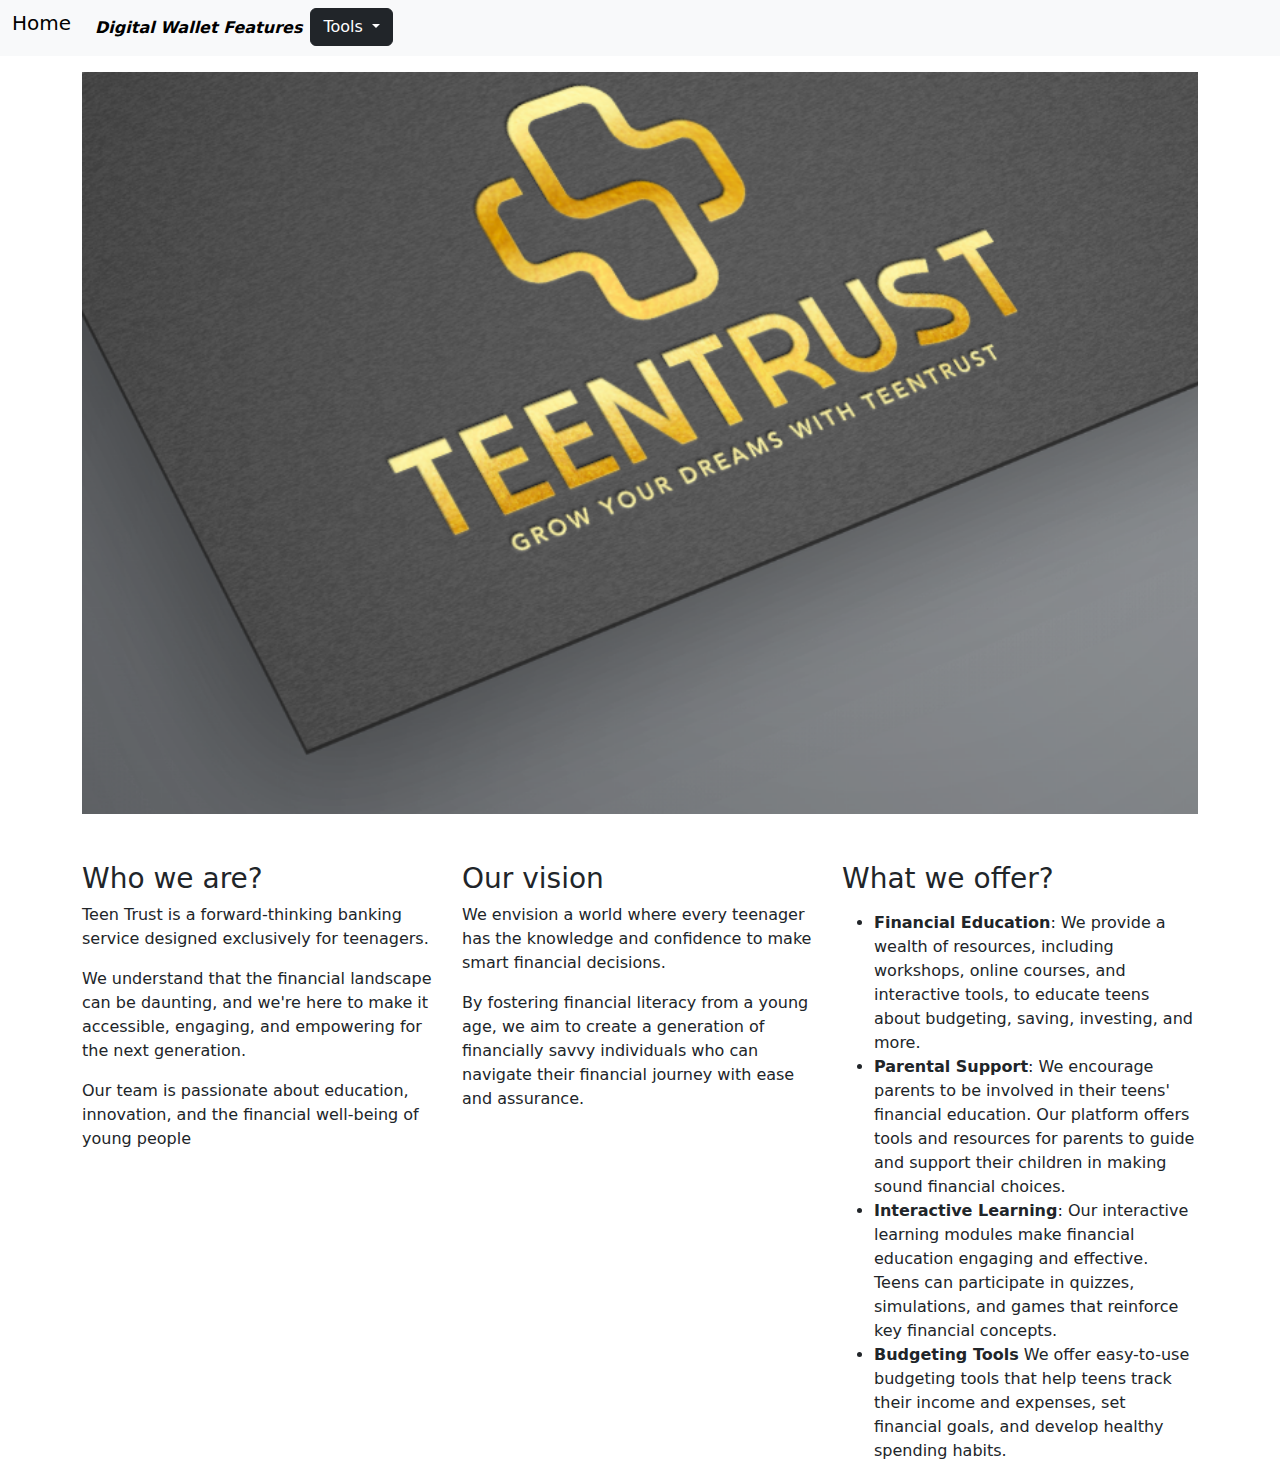
<file: index.html>
<!DOCTYPE html>
<html lang="en">
<head>
  <title>TeenTrust</title>
  <meta charset="utf-8">
  <meta name="viewport" content="width=device-width, initial-scale=1">
  <link href="https://cdn.jsdelivr.net/npm/bootstrap@5.3.3/dist/css/bootstrap.min.css" rel="stylesheet">
  <script src="https://cdn.jsdelivr.net/npm/bootstrap@5.3.3/dist/js/bootstrap.bundle.min.js"></script>
  <link href="styles.css" rel="stylesheet">
</head>
<body>

  <nav class="navbar navbar-expand-sm  text-light bg-light">
    <div class="container-fluid">
      <ul class="navbar-nav">
        <li class="nav-item">
        <a class="navbar-brand" href="index.html">Home</a>
        <button class="navbar-toggler" type="button" data-bs-toggle="collapse" data-bs-target="#collapsibleNavbar">
          <span class="navbar-toggler-icon"></span>
          </button>
        </li>
        <li class="nav-item">
          <a class="nav-link" href="digital wallet functionalities.html" id="digital_wallet"> Digital Wallet Features</a>
        </li>

  <div class="dropdown">
    <button type="button" class="btn btn-dark dropdown-toggle" data-bs-toggle="dropdown">
            Tools
    </button>
      <ul class="dropdown-menu">
            <li><a class="dropdown-item" href="education.html">Financial Education</a></li>
            <li><a class="dropdown-item" href="budgetingtool 1.html">Budgeting tools</a></li>
            <li><a class="dropdown-item" href="PControl 2.html">Parental Controls</a></li>
            <li><a class="dropdown-item" href="Interactive_Learning.html">Interactive learning</a></li>
            <li><hr class="dropdown-divider"></li>
            
          </ul>
        </div>
       
      </li>
    </ul>
  </div>
</nav>

<div class="container mt-3"> 
  <img src="Teen trust.png" class="mx-auto d-block" id="teen_trust">
</div>

<div class="container mt-5">
  <div class="row">
    <div class="col-sm-4">
      <h3>Who we are?</h3>
      <p>Teen Trust is a forward-thinking banking service designed exclusively for teenagers.</p>
      <p>We understand that the financial landscape can be daunting, and we're here to make it accessible, engaging, and empowering for the next generation.</p>
      <p>Our team is passionate about education, innovation, and the financial well-being of young people</p>
    </div>
    <div class="col-sm-4">
      <h3>Our vision</h3>
      <p>We envision a world where every teenager has the knowledge and confidence to make smart financial decisions.</p>
      <p> By fostering financial literacy from a young age, we aim to create a generation of financially savvy individuals who can navigate their financial journey with ease and assurance.</p>
    </div>
    <div class="col-sm-4">
      <h3>What we offer?</h3>        
      <p>
        <ul>
        <li><b>Financial Education</b>: We provide a wealth of resources, including workshops, online courses, and interactive tools, to educate teens about budgeting, saving, investing, and more.</li>
        
        <li><b>Parental Support</b>: We encourage parents to be involved in their teens' financial education. Our platform offers tools and resources for parents to guide and support their children in making sound financial choices.</li>
        
        <li><b>Interactive Learning</b>: Our interactive learning modules make financial education engaging and effective. Teens can participate in quizzes, simulations, and games that reinforce key financial concepts.</li>
        
        <li><b>Budgeting Tools</b> We offer easy-to-use budgeting tools that help teens track their income and expenses, set financial goals, and develop healthy spending habits.</li>
        </ul>
      </p>
       
    </div>
  </div>
</div>
</file>
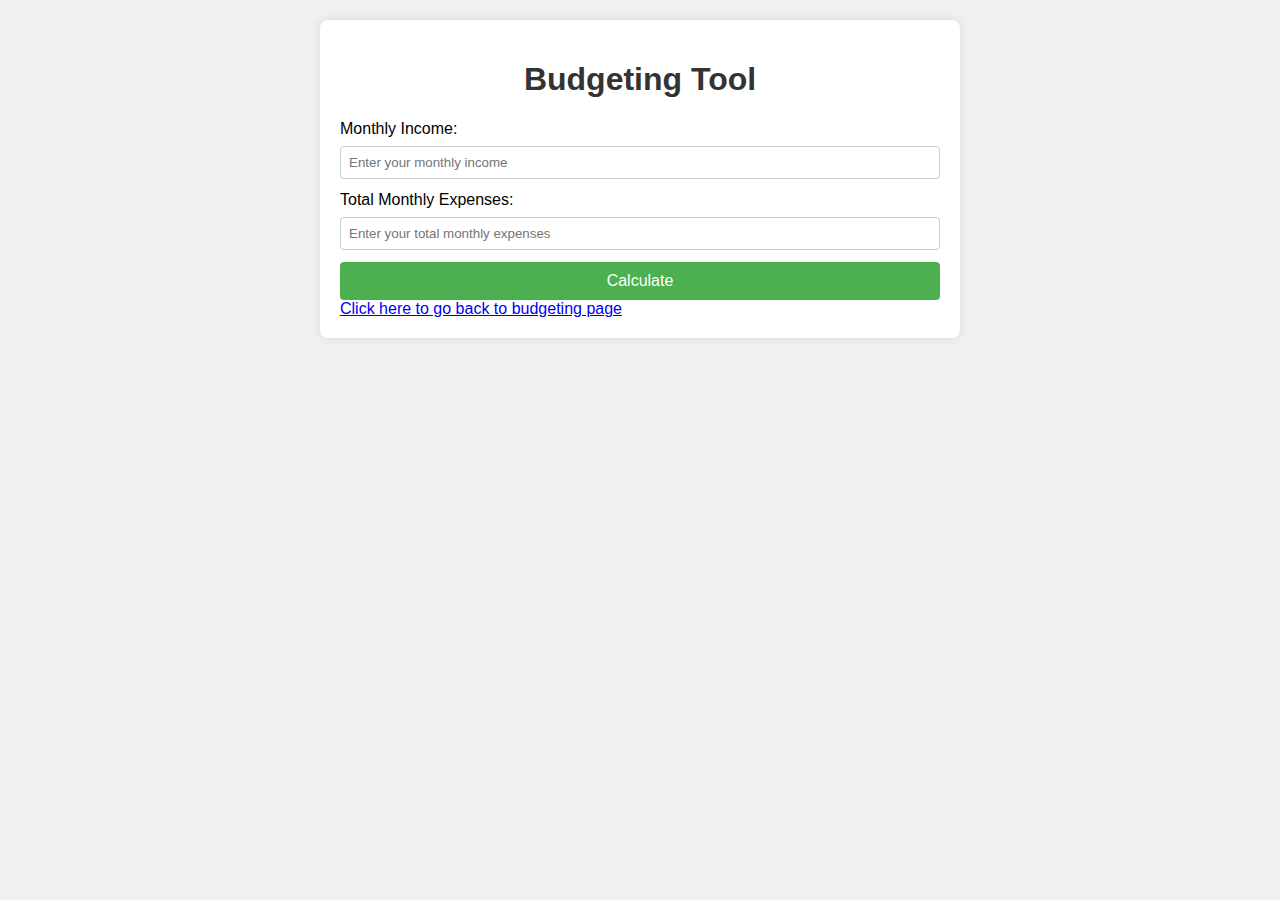
<file: budgetingtoolform.html>
<!DOCTYPE html>
<html lang="en">
    <head>
        <style>
            /* Basic styling for demo purposes */
            body {
                font-family: Arial, sans-serif;
                background-color: #f0f0f0;
                margin: 0;
                padding: 0;
            }
            .container {
                max-width: 600px;
                margin: 20px auto;
                background-color: #fff;
                padding: 20px;
                border-radius: 8px;
                box-shadow: 0 0 10px rgba(0,0,0,0.1);
            }
            h1, h2, h3 {
                color: #333;
                text-align: center;
            }
            label {
                display: block;
                margin-bottom: 8px;
            }
            input[type="text"], input[type="number"] {
                width: 100%;
                padding: 8px;
                margin-bottom: 12px;
                border: 1px solid #ccc;
                border-radius: 4px;
                box-sizing: border-box;
            }
            button {
                display: block;
                width: 100%;
                padding: 10px;
                background-color: #4CAF50;
                color: white;
                border: none;
                border-radius: 4px;
                cursor: pointer;
                font-size: 16px;
            }
            button:hover {
                background-color: #45a049;
            }
        </style>
    </head>
    <body>
        <div class="container">
            <header>
                <h1>Budgeting Tool</h1>
            </header>
            
            <form id="budgetForm">
                <label for="income">Monthly Income:</label>
                <input type="text" id="income" name="income" placeholder="Enter your monthly income" required>
                
                <label for="expenses">Total Monthly Expenses:</label>
                <input type="text" id="expenses" name="expenses" placeholder="Enter your total monthly expenses" required>
                
                <button type="submit">Calculate</button>
            </form>
            <a href="budgetingtool 1.html">Click here to go back to budgeting page</a>
            
            <div id="result" class="result">
            </div>
        </div>

    <script>
        document.getElementById('budgetForm').addEventListener('submit', function(event) {
            event.preventDefault();

            var income = parseFloat(document.getElementById('income').value);
            var expenses = parseFloat(document.getElementById('expenses').value);

            var difference = income - expenses;

            var resultElement = document.getElementById('result');
            resultElement.innerHTML = '<h2>Budget Calculation Result</h2>' +
                                      '<p>Monthly Income: $' + income.toFixed(2) + '</p>' +
                                      '<p>Total Monthly Expenses: $' + expenses.toFixed(2) + '</p>' +
                                      '<p><strong>Budget Surplus/Deficit: $' + difference.toFixed(2) + '</strong></p>';
        });
    </script>

    </body>
</html>
</file>
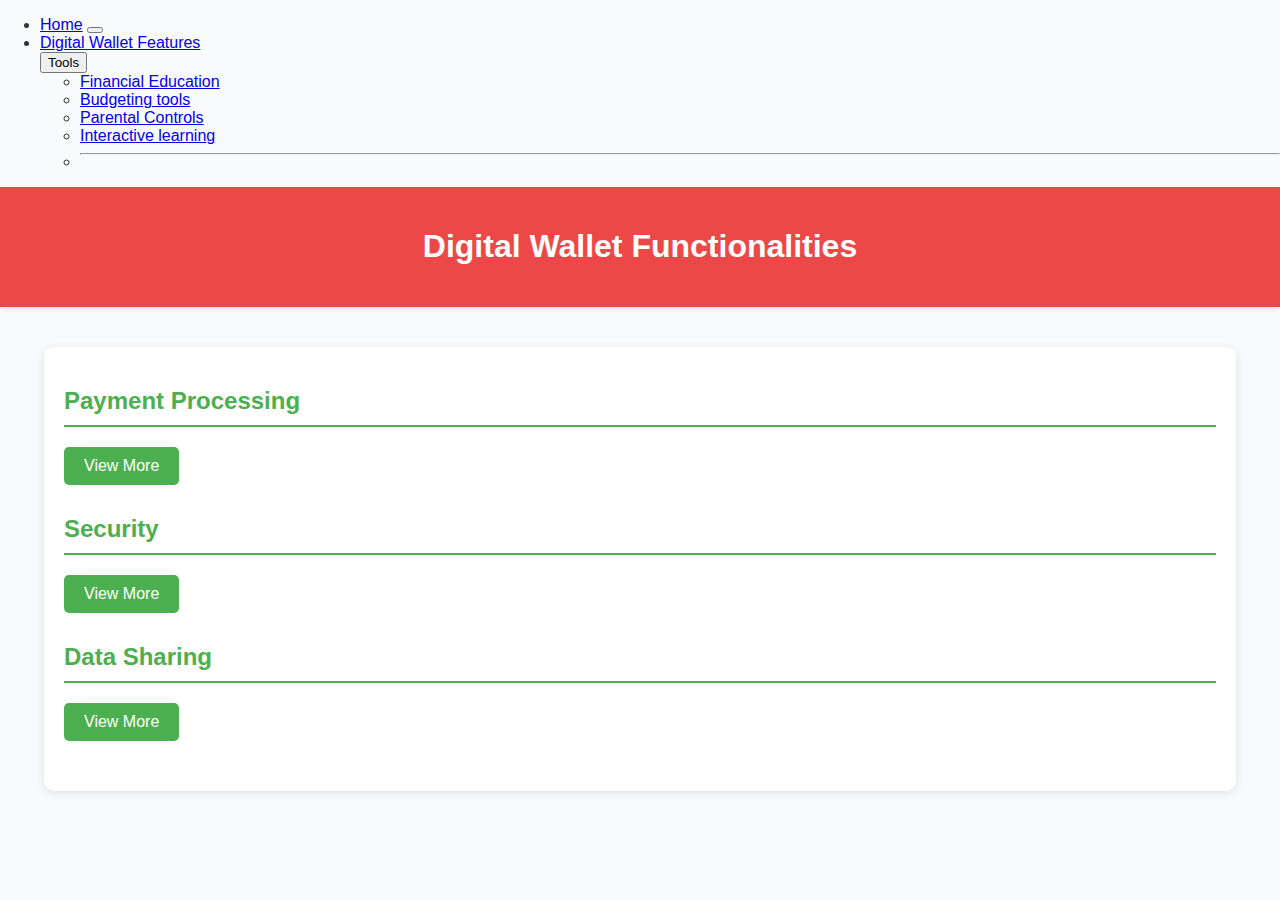
<file: digital wallet functionalities.html>
<!DOCTYPE html>
<html lang="en">
<head>
    <meta charset="UTF-8">
    <meta name="viewport" content="width=device-width, initial-scale=1.0">
    <title>Digital Wallet Functionalities</title>
    <style>
        body {
            font-family: 'Segoe UI', Tahoma, Geneva, Verdana, sans-serif;
            margin: 0;
            padding: 0;
            background-color: #f9fafb;
            color: #333;
        }
        header {
            background-color: #e91212c4;
            color: #fff;
            padding: 20px 0;
            text-align: center;
            box-shadow: 0 2px 4px rgba(0, 0, 0, 0.1);
        }
        .container {
            width: 90%;
            max-width: 1200px;
            margin: 40px auto;
            padding: 20px;
            background-color: #fff;
            box-shadow: 0 2px 10px rgba(0, 0, 0, 0.1);
            border-radius: 10px;
        }
        .section {
            margin-bottom: 30px;
        }
        h2 {
            color: #4CAF50;
            border-bottom: 2px solid #4CAF50;
            padding-bottom: 10px;
            margin-bottom: 20px;
        }
        .section h3 {
            color: #555;
            margin-bottom: 10px;
            font-size: 1.2em;
        }
        .functionality-container {
            display: none;
        }
        .functionality {
            margin-bottom: 20px;
        }
        .functionality p {
            margin: 0;
            line-height: 1.6;
            background: #f1f1f1;
            padding: 15px;
            border-radius: 8px;
        }
        .view-more-btn {
            background-color: #4CAF50;
            color: #fff;
            border: none;
            padding: 10px 20px;
            cursor: pointer;
            border-radius: 5px;
            font-size: 1em;
        }
        .view-more-btn:hover {
            background-color: #45a049;
        }
    </style>
    <script>
        function toggleSection(sectionId) {
            const section = document.getElementById(sectionId);
            section.style.display = section.style.display === 'block' ? 'none' : 'block';
        }
    </script>
</head>
<body>
    <nav class="navbar navbar-expand-sm  text-light bg-light">
        <div class="container-fluid">
          <ul class="navbar-nav">
            <li class="nav-item">
            <a class="navbar-brand" href="index.html">Home</a>
            <button class="navbar-toggler" type="button" data-bs-toggle="collapse" data-bs-target="#collapsibleNavbar">
              <span class="navbar-toggler-icon"></span>
              </button>
            </li>
            <li class="nav-item">
              <a class="nav-link" href="digital wallet functionalities.html" id="digital_wallet"> Digital Wallet Features</a>
            </li>
    
      <div class="dropdown">
        <button type="button" class="btn btn-dark dropdown-toggle" data-bs-toggle="dropdown">
                Tools
        </button>
          <ul class="dropdown-menu">
                <li><a class="dropdown-item" href="education.html">Financial Education</a></li>
                <li><a class="dropdown-item" href="budgetingtool 1.html">Budgeting tools</a></li>
                <li><a class="dropdown-item" href="PControl 2.html">Parental Controls</a></li>
                <li><a class="dropdown-item" href="Interactive_Learning.html">Interactive learning</a></li>
                <li><hr class="dropdown-divider"></li>
                
              </ul>
            </div>
           
          </li>
        </ul>
      </div>
    </nav>
    <header>
        <h1>Digital Wallet Functionalities</h1>
    </header>
    <div class="container">
        <div class="section" id="payment-processing">
            <h2>Payment Processing</h2>
            <button class="view-more-btn" onclick="toggleSection('payment-processing-details')">View More</button>
            <div id="payment-processing-details" class="functionality-container">
                <div class="functionality">
                    <h3>Storage of Payment Information</h3>
                    <p>Digital wallets store users' payment information securely, including credit/debit card details, bank account information, and sometimes cryptocurrency addresses.</p>
                </div>
                <div class="functionality">
                    <h3>Transaction Authorization</h3>
                    <p>Wallets authenticate transactions using passwords, PINs, biometrics, or two-factor authentication (2FA).</p>
                </div>
                <div class="functionality">
                    <h3>Payment Gateway Integration</h3>
                    <p>They integrate with payment gateways to facilitate transactions between the user's wallet and the merchant's account.</p>
                </div>
                <div class="functionality">
                    <h3>Transaction Confirmation</h3>
                    <p>After processing the payment, the wallet sends a confirmation to both the user and the merchant.</p>
                </div>
            </div>
        </div>
        <div class="section" id="security">
            <h2>Security</h2>
            <button class="view-more-btn" onclick="toggleSection('security-details')">View More</button>
            <div id="security-details" class="functionality-container">
                <div class="functionality">
                    <h3>Encryption</h3>
                    <p>Wallets use encryption to protect sensitive information during transmission and storage.</p>
                </div>
                <div class="functionality">
                    <h3>Authentication</h3>
                    <p>Strong authentication methods, including multi-factor authentication (MFA) and biometric verification, ensure only authorized users can access the wallet.</p>
                </div>
                <div class="functionality">
                    <h3>Tokenization</h3>
                    <p>Wallets use tokenization during transactions to reduce the risk of data breaches.</p>
                </div>
                <div class="functionality">
                    <h3>Fraud Detection</h3>
                    <p>Advanced algorithms and machine learning monitor transactions for suspicious activity and flag potential fraud.</p>
                </div>
            </div>
        </div>
        <div class="section" id="data-sharing">
            <h2>Data Sharing</h2>
            <button class="view-more-btn" onclick="toggleSection('data-sharing-details')">View More</button>
            <div id="data-sharing-details" class="functionality-container">
                <div class="functionality">
                    <h3>User Consent</h3>
                    <p>Users control their data and must consent to sharing it with third parties.</p>
                </div>
                <div class="functionality">
                    <h3>APIs</h3>
                    <p>Wallets use APIs to share data with other applications and services, allowing seamless integration.</p>
                </div>
                <div class="functionality">
                    <h3>Privacy Controls</h3>
                    <p>Users can manage privacy settings, deciding what data to share and with whom.</p>
                </div>
            </div>
        </div>
    </div>
</body>
</html>
</file>
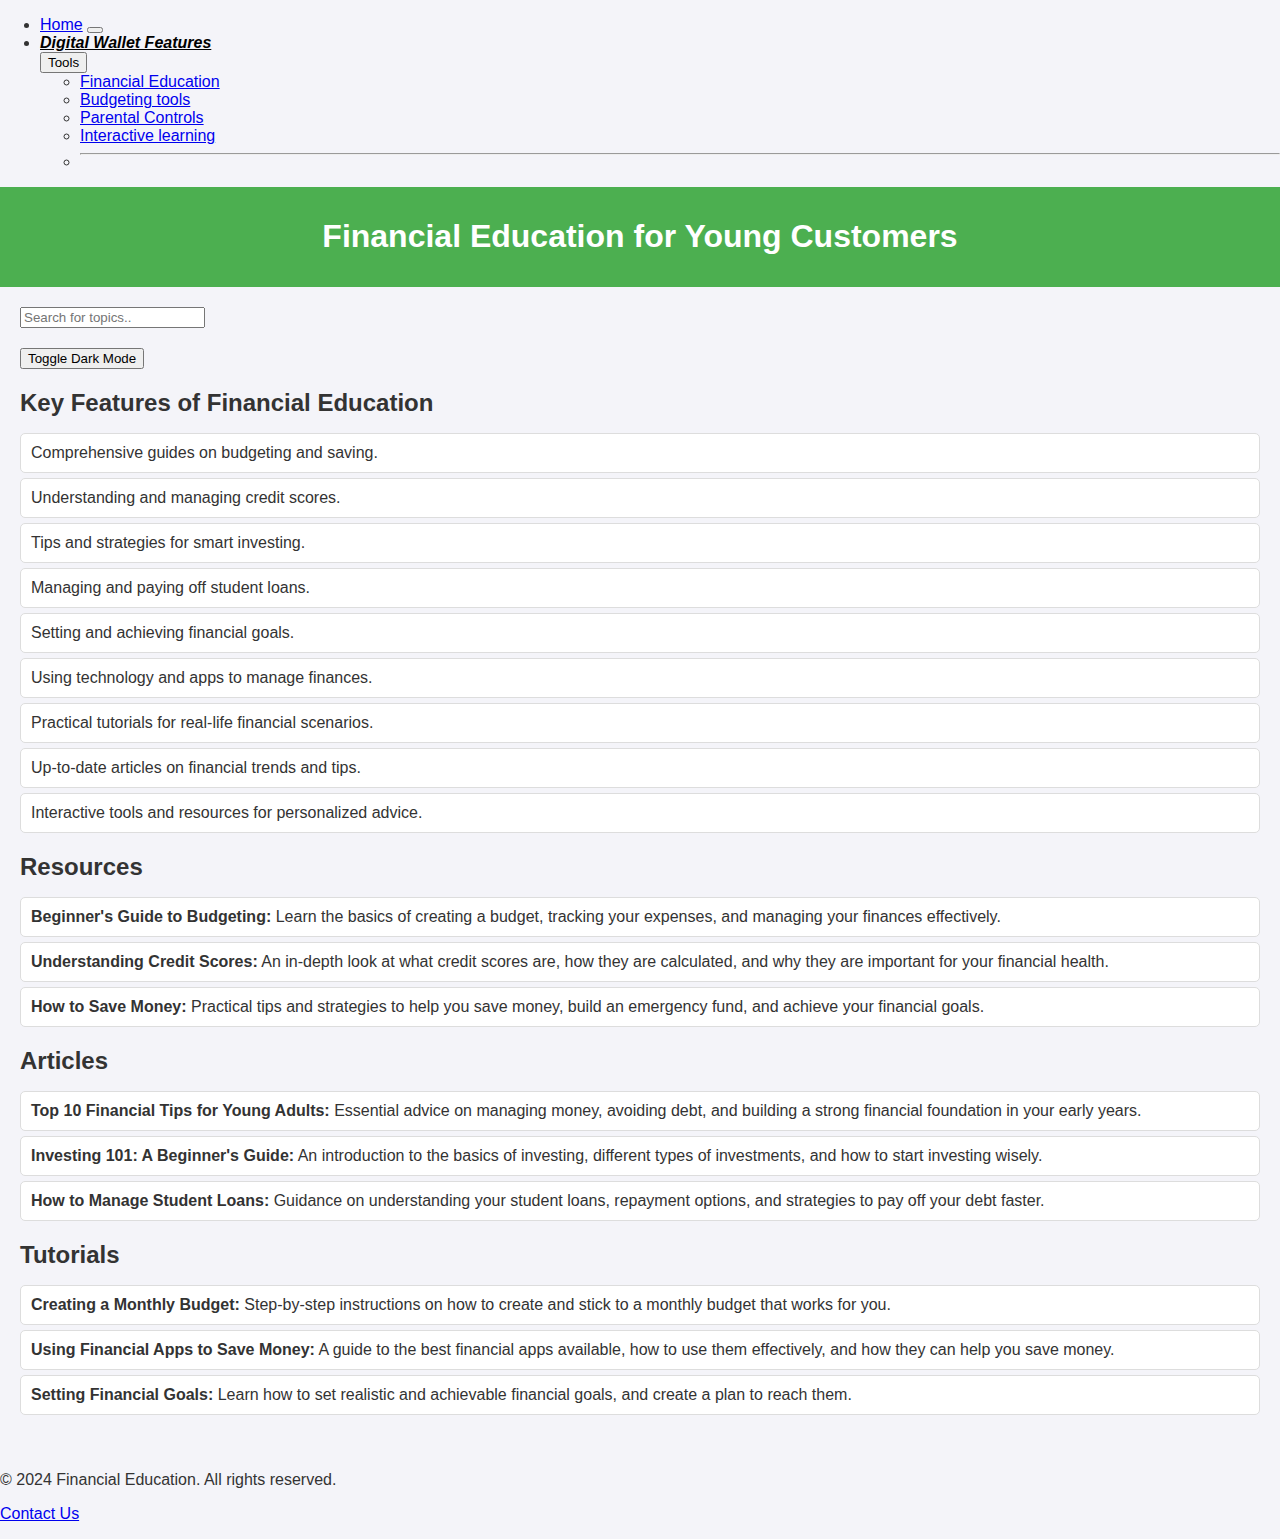
<file: education.html>
<!DOCTYPE html>
<html lang="en">
<head>
    <meta charset="UTF-8">
    <meta name="viewport" content="width=device-width, initial-scale=1.0">
    <title>Financial Education for Young Customers</title>
    <link rel="stylesheet" href="styles.css">
    <style>
        body {
            font-family: Arial, sans-serif;
            background-color: #f4f4f9;
            color: #333;
            margin: 0;
            padding: 0;
            transition: background-color 0.3s, color 0.3s;
        }
        header {
            background-color: #4CAF50;
            color: white;
            padding: 10px 0;
            text-align: center;
        }
        .container {
            padding: 20px;
        }
        .section-title {
            font-size: 24px;
            margin-bottom: 10px;
            cursor: pointer;
        }
        .resources, .articles, .tutorials, .key-features {
            margin-bottom: 20px;
        }
        .resources ul, .articles ul, .tutorials ul, .key-features ul {
            list-style-type: none;
            padding: 0;
        }
        .resources li, .articles li, .tutorials li, .key-features li {
            background: white;
            margin: 5px 0;
            padding: 10px;
            border: 1px solid #ddd;
            border-radius: 5px;
            transition: background-color 0.3s, color 0.3s;
        }
        .search-bar {
            margin-bottom: 20px;
        }
        .dark-mode-toggle {
            margin-bottom: 20px;
        }
        .tooltip {
            position: relative;
            display: inline-block;
            cursor: pointer;
        }
        .tooltip .tooltiptext {
            visibility: hidden;
            width: 120px;
            background-color: black;
            color: #fff;
            text-align: center;
            border-radius: 5px;
            padding: 5px 0;
            position: absolute;
            z-index: 1;
            bottom: 125%; 
            left: 50%;
            margin-left: -60px;
            opacity: 0;
            transition: opacity 0.3s;
        }
        .tooltip:hover .tooltiptext {
            visibility: visible;
            opacity: 1;
        }
        .active-section {
            background-color: #e0f7fa;
        }
        .dark-mode {
            background-color: #333;
            color: #fff;
        }
        .dark-mode header {
            background-color: #333;
        }
        .dark-mode .resources li, 
        .dark-mode .articles li, 
        .dark-mode .tutorials li, 
        .dark-mode .key-features li {
            background: #555;
            color: #fff;
            border-color: #444;
        }
    </style>
    <script>
        function toggleVisibility(id) {
            var section = document.getElementById(id);
            if (section.style.display === "none") {
                section.style.display = "block";
            } else {
                section.style.display = "none";
            }
        }

        function searchContent() {
            var input, filter, ul, li, i, txtValue;
            input = document.getElementById('searchInput');
            filter = input.value.toUpperCase();
            ul = document.querySelectorAll('ul');
            ul.forEach(function(list) {
                li = list.getElementsByTagName('li');
                for (i = 0; i < li.length; i++) {
                    txtValue = li[i].textContent || li[i].innerText;
                    if (txtValue.toUpperCase().indexOf(filter) > -1) {
                        li[i].style.display = "";
                    } else {
                        li[i].style.display = "none";
                    }
                }
            });
        }

        function toggleDarkMode() {
            var body = document.body;
            body.classList.toggle('dark-mode');
        }

        function highlightSection(id) {
            var sections = document.querySelectorAll('section');
            sections.forEach(function(section) {
                section.classList.remove('active-section');
            });
            document.getElementById(id).parentElement.classList.add('active-section');
        }

        document.addEventListener('DOMContentLoaded', (event) => {
            var titles = document.querySelectorAll('.section-title');
            titles.forEach(function(title) {
                title.addEventListener('click', function() {
                    highlightSection(title.getAttribute('onclick').split('\'')[1]);
                });
            });
        });
    </script>
</head>
<body>
    <nav class="navbar navbar-expand-sm  text-light bg-light">
        <div class="container-fluid">
          <ul class="navbar-nav">
            <li class="nav-item">
            <a class="navbar-brand" href="index.html">Home</a>
            <button class="navbar-toggler" type="button" data-bs-toggle="collapse" data-bs-target="#collapsibleNavbar">
              <span class="navbar-toggler-icon"></span>
              </button>
            </li>
            <li class="nav-item">
              <a class="nav-link" href="digital wallet functionalities.html" id="digital_wallet"> Digital Wallet Features</a>
            </li>
    
      <div class="dropdown">
        <button type="button" class="btn btn-dark dropdown-toggle" data-bs-toggle="dropdown">
                Tools
        </button>
          <ul class="dropdown-menu">
                <li><a class="dropdown-item" href="education.html">Financial Education</a></li>
                <li><a class="dropdown-item" href="budgetingtool 1.html">Budgeting tools</a></li>
                <li><a class="dropdown-item" href="PControl 2.html">Parental Controls</a></li>
                <li><a class="dropdown-item" href="Interactive_Learning.html">Interactive learning</a></li>
                <li><hr class="dropdown-divider"></li>
                
              </ul>
            </div>
           
          </li>
        </ul>
      </div>
    </nav>
    <header>
        <h1>Financial Education for Young Customers</h1>
    </header>
    <div class="container">
        <div class="search-bar">
            <input type="text" id="searchInput" onkeyup="searchContent()" placeholder="Search for topics..">
        </div>
        <div class="dark-mode-toggle">
            <button onclick="toggleDarkMode()">Toggle Dark Mode</button>
        </div>
        <section class="key-features">
            <h2 class="section-title" onclick="toggleVisibility('key-features-list')">Key Features of Financial Education</h2>
            <ul id="key-features-list">
                <li>Comprehensive guides on budgeting and saving.</li>
                <li>Understanding and managing credit scores.</li>
                <li>Tips and strategies for smart investing.</li>
                <li>Managing and paying off student loans.</li>
                <li>Setting and achieving financial goals.</li>
                <li>Using technology and apps to manage finances.</li>
                <li>Practical tutorials for real-life financial scenarios.</li>
                <li>Up-to-date articles on financial trends and tips.</li>
                <li>Interactive tools and resources for personalized advice.</li>
            </ul>
        </section>
        <section class="resources">
            <h2 class="section-title" onclick="toggleVisibility('resources-list')">Resources</h2>
            <ul id="resources-list">
                <li><strong>Beginner's Guide to Budgeting:</strong> Learn the basics of creating a budget, tracking your expenses, and managing your finances effectively.</li>
                <li><strong>Understanding Credit Scores:</strong> An in-depth look at what credit scores are, how they are calculated, and why they are important for your financial health.</li>
                <li><strong>How to Save Money:</strong> Practical tips and strategies to help you save money, build an emergency fund, and achieve your financial goals.</li>
            </ul>
        </section>
        <section class="articles">
            <h2 class="section-title" onclick="toggleVisibility('articles-list')">Articles</h2>
            <ul id="articles-list">
                <li><strong>Top 10 Financial Tips for Young Adults:</strong> Essential advice on managing money, avoiding debt, and building a strong financial foundation in your early years.</li>
                <li><strong>Investing 101: A Beginner's Guide:</strong> An introduction to the basics of investing, different types of investments, and how to start investing wisely.</li>
                <li><strong>How to Manage Student Loans:</strong> Guidance on understanding your student loans, repayment options, and strategies to pay off your debt faster.</li>
            </ul>
        </section>
        <section class="tutorials">
            <h2 class="section-title" onclick="toggleVisibility('tutorials-list')">Tutorials</h2>
            <ul id="tutorials-list">
                <li><strong>Creating a Monthly Budget:</strong> Step-by-step instructions on how to create and stick to a monthly budget that works for you.</li>
                <li><strong>Using Financial Apps to Save Money:</strong> A guide to the best financial apps available, how to use them effectively, and how they can help you save money.</li>
                <li><strong>Setting Financial Goals:</strong> Learn how to set realistic and achievable financial goals, and create a plan to reach them.</li>
            </ul>
        </section>
    </div>
    <footer>
        <p>© 2024 Financial Education. All rights reserved.</p>
        <p><a href="#contact">Contact Us</a></p>
    </footer>
</body>
</html>
</file>
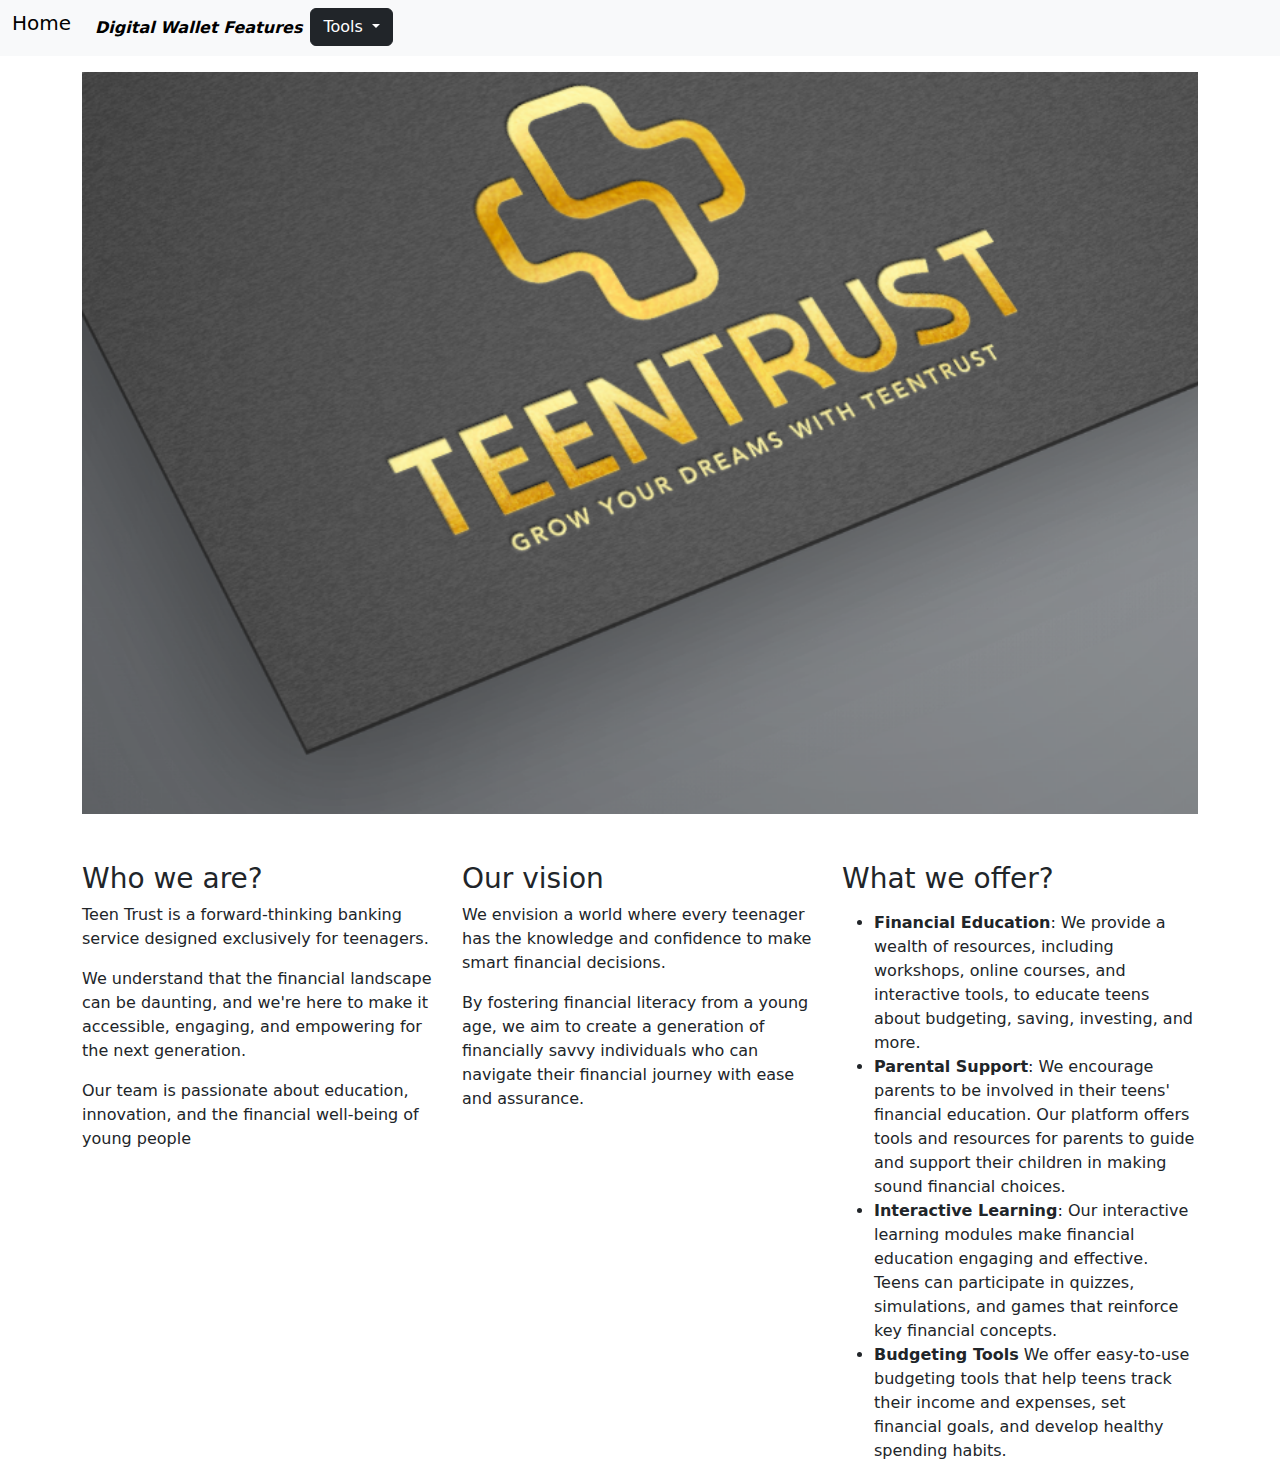
<file: home.html>
<!DOCTYPE html>
<html lang="en">
<head>
  <title>TeenTrust</title>
  <meta charset="utf-8">
  <meta name="viewport" content="width=device-width, initial-scale=1">
  <link href="https://cdn.jsdelivr.net/npm/bootstrap@5.3.3/dist/css/bootstrap.min.css" rel="stylesheet">
  <script src="https://cdn.jsdelivr.net/npm/bootstrap@5.3.3/dist/js/bootstrap.bundle.min.js"></script>
  <link href="styles.css" rel="stylesheet">
</head>
<body>

  <nav class="navbar navbar-expand-sm  text-light bg-light">
    <div class="container-fluid">
      <ul class="navbar-nav">
        <li class="nav-item">
        <a class="navbar-brand" href="home.html">Home</a>
        <button class="navbar-toggler" type="button" data-bs-toggle="collapse" data-bs-target="#collapsibleNavbar">
          <span class="navbar-toggler-icon"></span>
          </button>
        </li>
        <li class="nav-item">
          <a class="nav-link" href="digital wallet functionalities.html" id="digital_wallet"> Digital Wallet Features</a>
        </li>

  <div class="dropdown">
    <button type="button" class="btn btn-dark dropdown-toggle" data-bs-toggle="dropdown">
            Tools
    </button>
      <ul class="dropdown-menu">
            <li><a class="dropdown-item" href="education.html">Financial Education</a></li>
            <li><a class="dropdown-item" href="budgetingtool 1.html">Budgeting tools</a></li>
            <li><a class="dropdown-item" href="PControl 2.html">Parental Controls</a></li>
            <li><a class="dropdown-item" href="Interactive_Learning.html">Interactive learning</a></li>
            <li><hr class="dropdown-divider"></li>
            
          </ul>
        </div>
       
      </li>
    </ul>
  </div>
</nav>

<div class="container mt-3"> 
  <img src="Teen trust.png" class="mx-auto d-block" id="teen_trust">
</div>

<div class="container mt-5">
  <div class="row">
    <div class="col-sm-4">
      <h3>Who we are?</h3>
      <p>Teen Trust is a forward-thinking banking service designed exclusively for teenagers.</p>
      <p>We understand that the financial landscape can be daunting, and we're here to make it accessible, engaging, and empowering for the next generation.</p>
      <p>Our team is passionate about education, innovation, and the financial well-being of young people</p>
    </div>
    <div class="col-sm-4">
      <h3>Our vision</h3>
      <p>We envision a world where every teenager has the knowledge and confidence to make smart financial decisions.</p>
      <p> By fostering financial literacy from a young age, we aim to create a generation of financially savvy individuals who can navigate their financial journey with ease and assurance.</p>
    </div>
    <div class="col-sm-4">
      <h3>What we offer?</h3>        
      <p>
        <ul>
        <li><b>Financial Education</b>: We provide a wealth of resources, including workshops, online courses, and interactive tools, to educate teens about budgeting, saving, investing, and more.</li>
        
        <li><b>Parental Support</b>: We encourage parents to be involved in their teens' financial education. Our platform offers tools and resources for parents to guide and support their children in making sound financial choices.</li>
        
        <li><b>Interactive Learning</b>: Our interactive learning modules make financial education engaging and effective. Teens can participate in quizzes, simulations, and games that reinforce key financial concepts.</li>
        
        <li><b>Budgeting Tools</b> We offer easy-to-use budgeting tools that help teens track their income and expenses, set financial goals, and develop healthy spending habits.</li>
        </ul>
      </p>
       
    </div>
  </div>
</div>
</file>
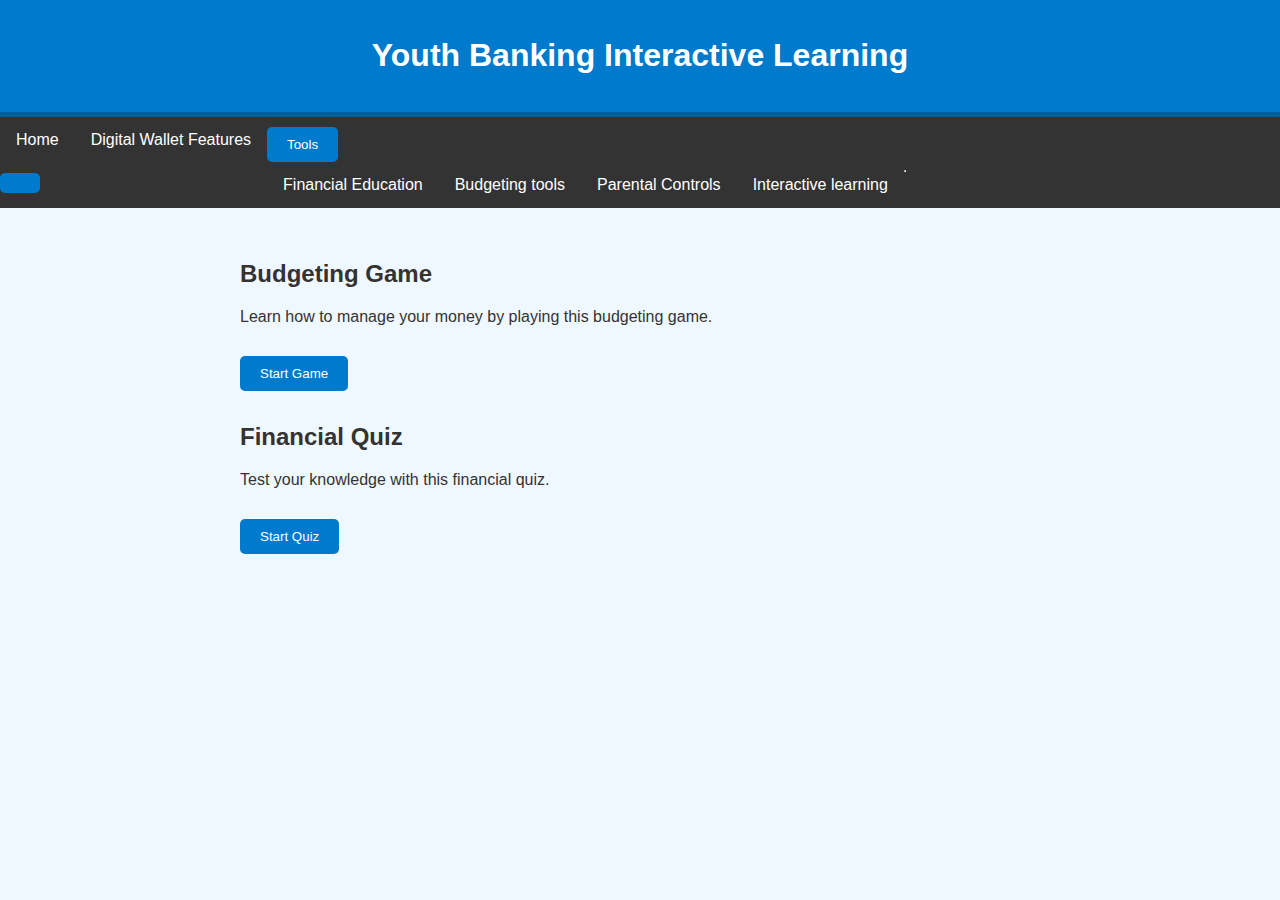
<file: Interactive_Learning.html>
<!DOCTYPE html>
<html lang="en">
<head>
    <meta charset="UTF-8">
    <meta name="viewport" content="width=device-width, initial-scale=1.0">
    <title>Interactive Learning for Youth Banking</title>
    <link rel="stylesheet" href="Interactive_Learning.css">
</head>
<body>
    <header>
        <h1>Youth Banking Interactive Learning</h1>
    </header>
    <nav class="navbar navbar-expand-sm  text-light bg-light">
      <div class="container-fluid">
        <ul class="navbar-nav">
          <li class="nav-item">
          <a class="navbar-brand" href="index.html">Home</a>
          <button class="navbar-toggler" type="button" data-bs-toggle="collapse" data-bs-target="#collapsibleNavbar">
            <span class="navbar-toggler-icon"></span>
            </button>
          </li>
          <li class="nav-item">
            <a class="nav-link" href="digital wallet functionalities.html" id="digital_wallet"> Digital Wallet Features</a>
          </li>
  
    <div class="dropdown">
      <button type="button" class="btn btn-dark dropdown-toggle" data-bs-toggle="dropdown">
              Tools
      </button>
        <ul class="dropdown-menu">
              <li><a class="dropdown-item" href="education.html">Financial Education</a></li>
              <li><a class="dropdown-item" href="budgetingtool 1.html">Budgeting tools</a></li>
              <li><a class="dropdown-item" href="PControl 2.html">Parental Controls</a></li>
              <li><a class="dropdown-item" href="Interactive_Learning.html">Interactive learning</a></li>
              <li><hr class="dropdown-divider"></li>
              
            </ul>
          </div>
         
        </li>
      </ul>
    </div>
  </nav>
    <main>
        <section id="budgeting-game">
            <h2>Budgeting Game</h2>
            <p>Learn how to manage your money by playing this budgeting game.</p>
            <div id="game"></div>
            <button id="start-game-button" onclick="startGame()">Start Game</button>
            <button id="try-again-button" style="display: none;" onclick="startGame()">Try Again</button>
        </section>
        <section id="financial-quiz">
            <h2>Financial Quiz</h2>
            <p>Test your knowledge with this financial quiz.</p>
            <div id="quiz"></div>
            <button id="start-quiz-button" onclick="startQuiz()">Start Quiz</button>
            <button id="quiz-try-again-button" style="display: none;" onclick="startQuiz()">Try Again</button>
        </section>
    </main>
    <script src="Interactive_Learning.js"></script>
</body>
</html>
</file>
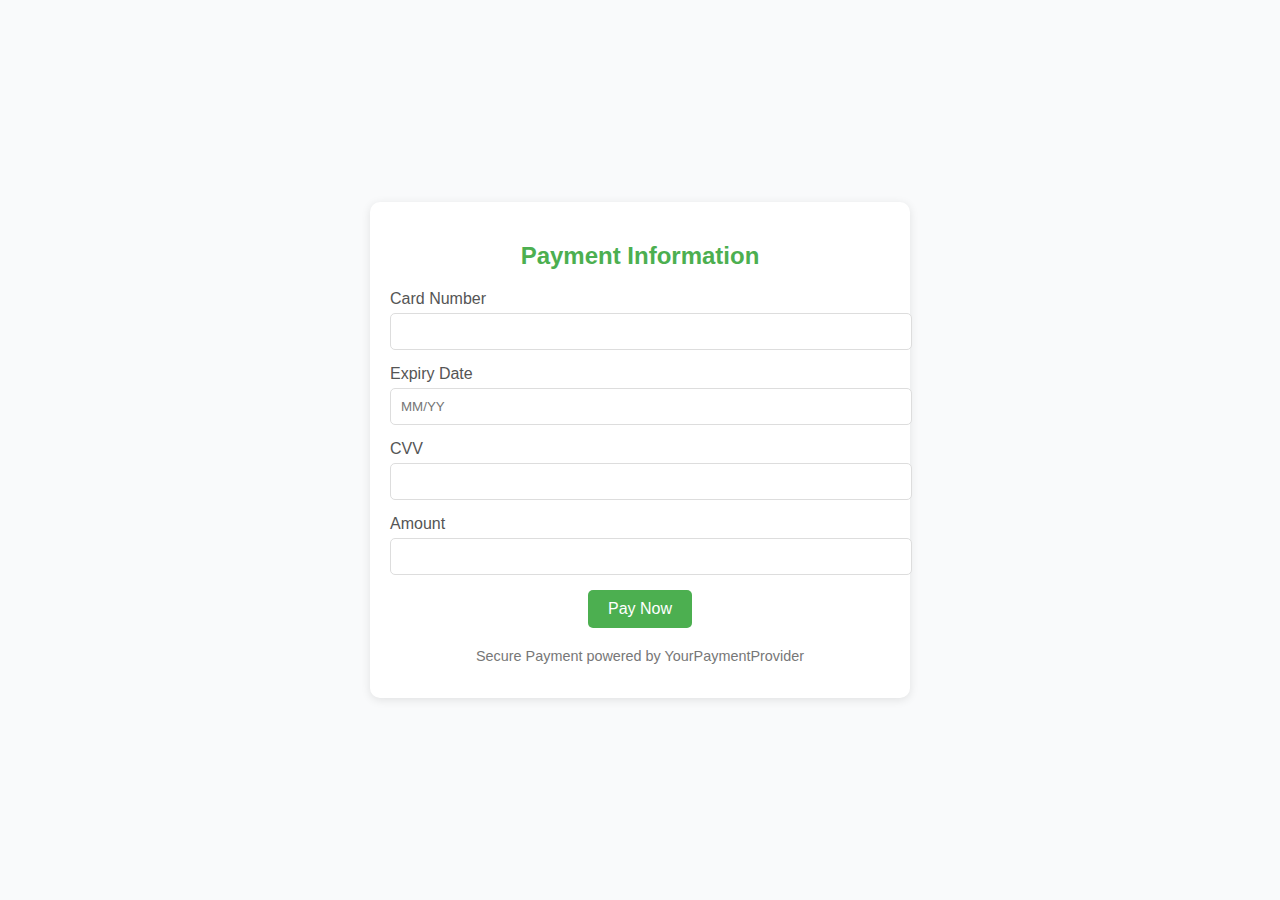
<file: paymentPage.html>
<!DOCTYPE html>
<html lang="en">
<head>
    <meta charset="UTF-8">
    <meta name="viewport" content="width=device-width, initial-scale=1.0">
    <title>Payment Page</title>
    <style>
        body {
            font-family: 'Segoe UI', Tahoma, Geneva, Verdana, sans-serif;
            background-color: #f9fafb;
            margin: 0;
            padding: 0;
            display: flex;
            justify-content: center;
            align-items: center;
            height: 100vh;
        }
        .payment-container, .success-message {
            width: 100%;
            max-width: 500px;
            padding: 20px;
            background-color: #fff;
            box-shadow: 0 2px 10px rgba(0, 0, 0, 0.1);
            border-radius: 10px;
            text-align: center;
        }
        h2 {
            color: #4CAF50;
            margin-bottom: 20px;
        }
        .form-group {
            margin-bottom: 15px;
            text-align: left;
        }
        .form-group label {
            display: block;
            margin-bottom: 5px;
            color: #555;
        }
        .form-group input {
            width: 100%;
            padding: 10px;
            border: 1px solid #ddd;
            border-radius: 5px;
        }
        .form-group input:focus {
            border-color: #4CAF50;
        }
        .btn {
            display: inline-block;
            padding: 10px 20px;
            background-color: #4CAF50;
            color: #fff;
            border: none;
            border-radius: 5px;
            cursor: pointer;
            font-size: 1em;
        }
        .btn:hover {
            background-color: #45a049;
        }
        .footer {
            margin-top: 20px;
            font-size: 0.9em;
            color: #777;
        }
        .success-message {
            display: none;
        }
        .success-message h2 {
            color: #4CAF50;
            margin-bottom: 20px;
        }
        .success-message p {
            color: #333;
            font-size: 1.1em;
        }
        .go-back-btn {
            background-color: #f44336;
            color: #fff;
            border: none;
            padding: 10px 20px;
            cursor: pointer;
            border-radius: 5px;
            font-size: 1em;
            margin-top: 20px;
        }
        .go-back-btn:hover {
            background-color: #d32f2f;
        }
    </style>
</head>
<body>
    <div class="payment-container" id="payment-container">
        <h2>Payment Information</h2>
        <form id="paymentForm">
            <div class="form-group">
                <label for="cardNumber">Card Number</label>
                <input type="text" id="cardNumber" name="cardNumber" required>
            </div>
            <div class="form-group">
                <label for="expiryDate">Expiry Date</label>
                <input type="text" id="expiryDate" name="expiryDate" placeholder="MM/YY" required>
            </div>
            <div class="form-group">
                <label for="cvv">CVV</label>
                <input type="text" id="cvv" name="cvv" required>
            </div>
            <div class="form-group">
                <label for="amount">Amount</label>
                <input type="text" id="amount" name="amount" required>
            </div>
            <button type="submit" class="btn">Pay Now</button>
        </form>
        <div class="footer">
            <p>Secure Payment powered by YourPaymentProvider</p>
        </div>
    </div>
    <div class="success-message" id="success-message">
        <h2>Payment Successful</h2>
        <p>Thank you for your payment. Your transaction has been completed successfully.</p>
        <button class="go-back-btn" onclick="goBack()">Go Back</button>
    </div>
    <script>
        document.getElementById('paymentForm').addEventListener('submit', function(event) {
            event.preventDefault();
            document.getElementById('payment-container').style.display = 'none';
            document.getElementById('success-message').style.display = 'block';
        });

        function goBack() {
            document.getElementById('success-message').style.display = 'none';
            document.getElementById('payment-container').style.display = 'block';
        }
    </script>
</body>
</html>
</file>
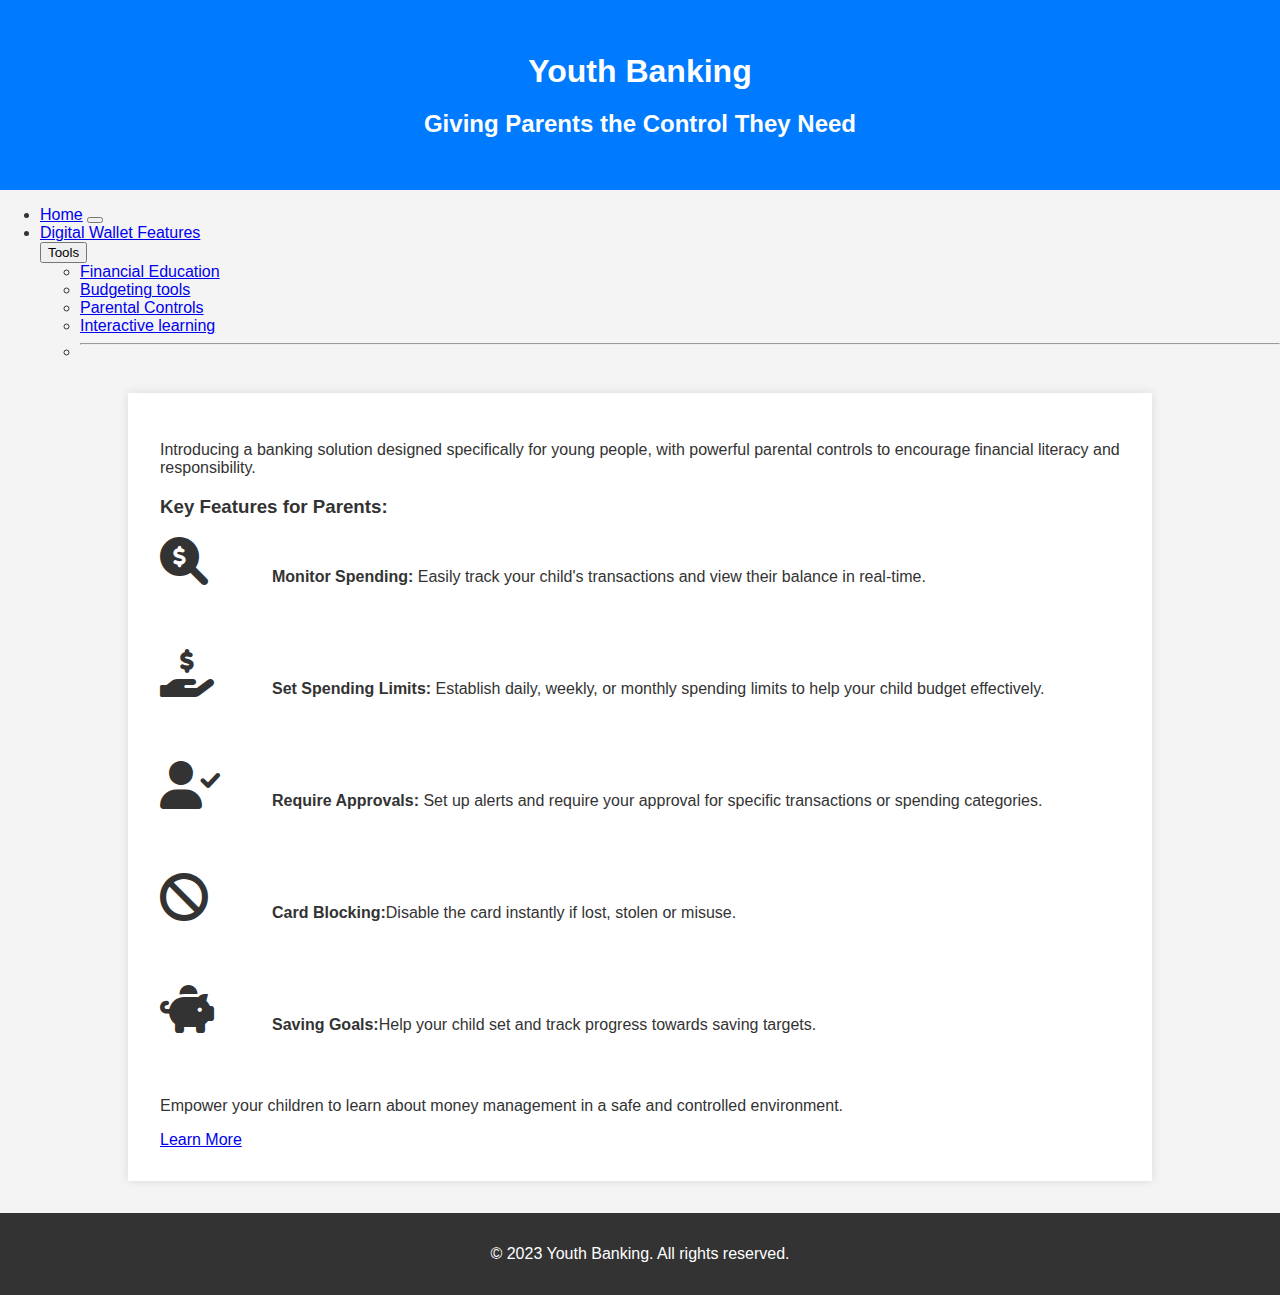
<file: PControl 2.html>
<!DOCTYPE html>
<html lang="en">
<head>
    <meta charset="UTF-8">
    <meta name="viewport" content="width=device-width, initial-scale=1.0">
    <title>Youth Banking with Parental Control</title>
    <link rel="stylesheet" href="https://cdnjs.cloudflare.com/ajax/libs/font-awesome/6.0.0-beta3/css/all.min.css"> 
    <style>
        body {
            font-family: 'Arial', sans-serif;
            margin: 0;
            padding: 0;
            background-color: #f4f4f4;
            color: #333;
        }

        header {
            background-color: #007bff; /* Example - use your brand color */
            color: #fff;
            text-align: center;
            padding: 2rem 0;
        }

        h1 {
            margin-bottom: 0;
        }

        .container {
            max-width: 960px;
            margin: 2rem auto;
            padding: 2rem;
            background-color: #fff;
            box-shadow: 0 0 10px rgba(0, 0, 0, 0.1);
        }

        .feature {
            display: flex;
            align-items: center;
            margin-bottom: 2rem;
        }

        .feature i {
            width: 80px; 
            height: 80px; 
            margin-right: 2rem;
            font-size: 3rem; /* Adjust icon size as needed */
        }

        footer {
            text-align: center;
            padding: 1rem 0;
            background-color: #333;
            color: #fff;
        }
    </style>
</head>
<body>
    <header>
        <h1>Youth Banking</h1>
        <h2>Giving Parents the Control They Need</h2>
    </header>
    <nav class="navbar navbar-expand-sm  text-light bg-light">
        <div class="container-fluid">
          <ul class="navbar-nav">
            <li class="nav-item">
            <a class="navbar-brand" href="index.html">Home</a>
            <button class="navbar-toggler" type="button" data-bs-toggle="collapse" data-bs-target="#collapsibleNavbar">
              <span class="navbar-toggler-icon"></span>
              </button>
            </li>
            <li class="nav-item">
              <a class="nav-link" href="digital wallet functionalities.html" id="digital_wallet"> Digital Wallet Features</a>
            </li>
    
      <div class="dropdown">
        <button type="button" class="btn btn-dark dropdown-toggle" data-bs-toggle="dropdown">
                Tools
        </button>
          <ul class="dropdown-menu">
                <li><a class="dropdown-item" href="education.html">Financial Education</a></li>
                <li><a class="dropdown-item" href="budgetingtool 1.html">Budgeting tools</a></li>
                <li><a class="dropdown-item" href="PControl 2.html">Parental Controls</a></li>
                <li><a class="dropdown-item" href="Interactive_Learning.html">Interactive learning</a></li>
                <li><hr class="dropdown-divider"></li>
                
              </ul>
            </div>
           
          </li>
        </ul>
      </div>
    </nav>
    <div class="container">
        <p>Introducing a banking solution designed specifically for young people, with powerful parental controls to encourage financial literacy and responsibility.</p>

        <h3>Key Features for Parents:</h3>
        <div class="feature">
            <i class="fas fa-search-dollar"></i> 
            <p><strong>Monitor Spending:</strong> Easily track your child's transactions and view their balance in real-time.</p>
        </div>
        <div class="feature">
            <i class="fas fa-hand-holding-usd"></i> 
            <p><strong>Set Spending Limits:</strong> Establish daily, weekly, or monthly spending limits to help your child budget effectively.</p>
        </div>
        <div class="feature">
            <i class="fas fa-user-check"></i> 
            <p><strong>Require Approvals:</strong> Set up alerts and require your approval for specific transactions or spending categories.</p>
        </div>
        <div class="feature">
            <i class="fas fa-ban"></i> 
            <p><strong>Card Blocking:</strong>Disable the card instantly if lost, stolen or misuse.</p>
        </div>
        <div class="feature">
            <i class="fas fa-piggy-bank"></i> 
            <p><strong>Saving Goals:</strong>Help your child set and track progress towards saving targets.</p>
        </div>

        <p>Empower your children to learn about money management in a safe and controlled environment. </p>
        <a href="https://privacy.com/blog/spend-control" class="btn">Learn More</a> 
    </div>

    <footer>
        <p>&copy; 2023 Youth Banking. All rights reserved.</p>
    </footer>
</body>
</html>
</file>
<file: styles.css>
#about_us{
    font-weight: bold;
    color: black;
    font-style: italic;
}

#digital_wallet{
    font-weight: bold;
    color: black;
    font-style:italic;
}

    .container img {
        width: 100%;
        height: 100%;
        object-fit: cover;
    }
</file>
<file: Interactive_Learning.css>
body {
    font-family: 'Segoe UI', Tahoma, Geneva, Verdana, sans-serif;
    margin: 0;
    padding: 0;
    background-color: #f0f8ff;
    color: #333;
}

header {
    background-color: #007acc;
    color: white;
    text-align: center;
    padding: 1em;
    border-bottom: 5px solid #005f99;
}

nav ul {
    list-style-type: none;
    margin: 0;
    padding: 0;
    overflow: hidden;
    background-color: #333;
}

nav ul li {
    float: left;
}

nav ul li a {
    display: block;
    color: white;
    text-align: center;
    padding: 14px 16px;
    text-decoration: none;
}

nav ul li a:hover {
    background-color: #555;
}

main {
    padding: 2em;
    max-width: 800px;
    margin: 0 auto;
}

section {
    margin-bottom: 2em;
}

section > div {
    margin-top: 1em;
}

button {
    background-color: #007acc;
    color: white;
    padding: 10px 20px;
    border: none;
    cursor: pointer;
    margin-top: 10px;
    border-radius: 5px;
    transition: background-color 0.3s ease;
}

button:hover {
    background-color: #005f99;
}

#game, #quiz {
    margin-bottom: 20px;
}

#quiz-try-again-button, #try-again-button {
    display: block;
    margin: 20px auto;
}

#game button, #quiz button {
    margin: 5px;
    background-color: #4caf50;
    color: white;
}

#game button:hover, #quiz button:hover {
    background-color: #388e3c;
}
</file>
